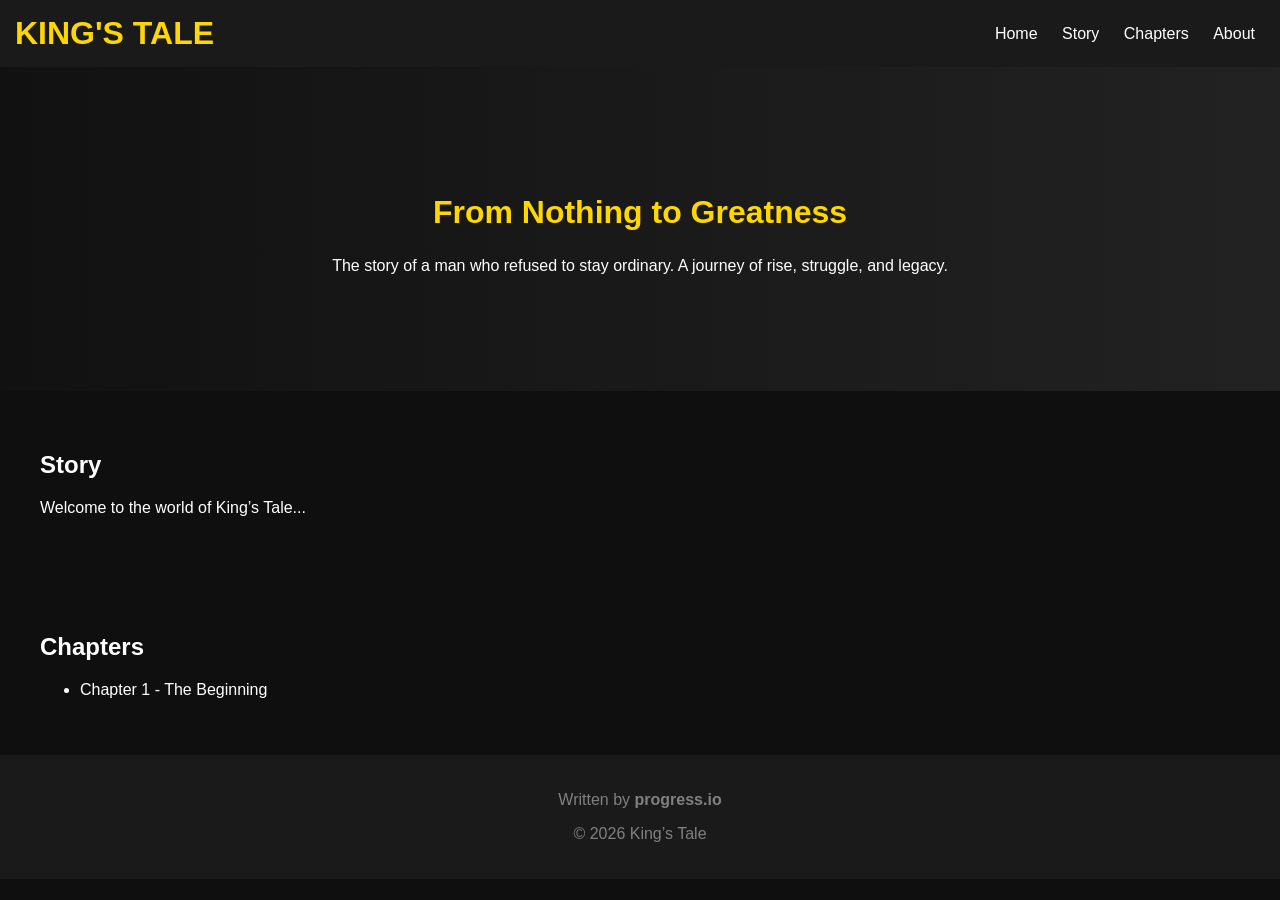
<file: index.html>
<!DOCTYPE html>
<html lang="en">
<head>
    <meta charset="UTF-8">
    <meta name="viewport" content="width=device-width, initial-scale=1.0">
    <title>King’s Tale</title>
    <link rel="stylesheet" href="style.css">
</head>
<body>

    <!-- HEADER -->
    <header>
        <h1>KING'S TALE</h1>
        <nav>
            <a href="#home">Home</a>
            <a href="#story">Story</a>
            <a href="#chapters">Chapters</a>
            <a href="#about">About</a>
        </nav>
    </header>

    <!-- HERO SECTION -->
    <section id="home" class="hero">
        <h2>From Nothing to Greatness</h2>
        <p>The story of a man who refused to stay ordinary. A journey of rise, struggle, and legacy.</p>
    </section>

    <!-- STORY SECTION -->
    <section id="story">
        <h2>Story</h2>
        <p>Welcome to the world of King’s Tale...</p>
    </section>

    <!-- CHAPTERS -->
    <section id="chapters">
        <h2>Chapters</h2>
        <ul>
            <li>Chapter 1 - The Beginning</li>
        </ul>
    </section>

    <!-- FOOTER -->
    <footer>
        <p>Written by <b>progress.io</b></p>
        <p>© 2026 King’s Tale</p>
    </footer>

</body>
</html>
</file>
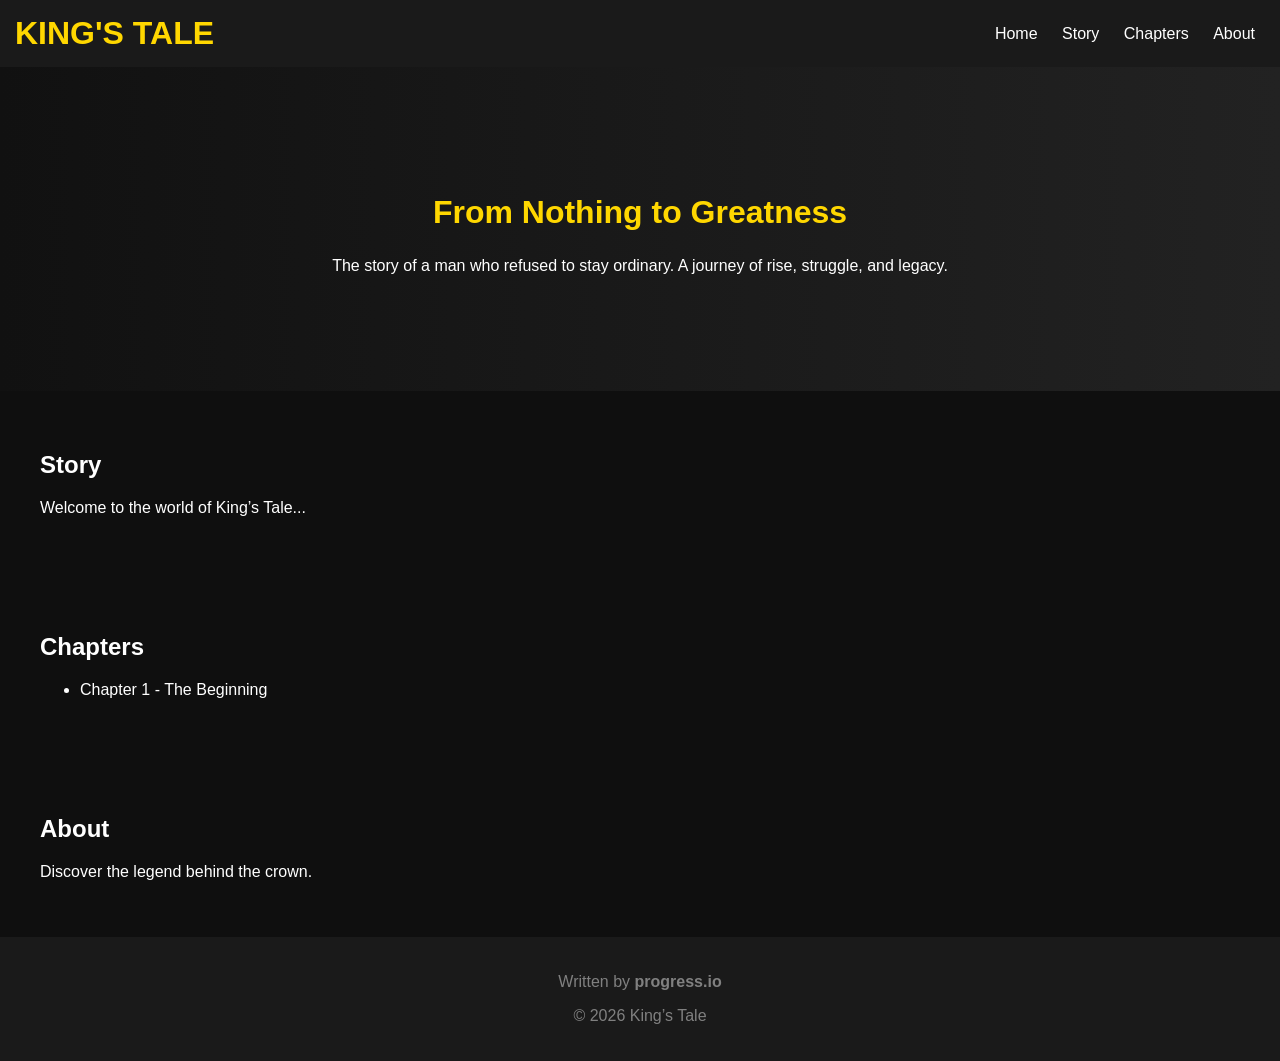
<file: chapters.html>
<!DOCTYPE html>
<html lang="en">
<head>
    <meta charset="UTF-8">
    <meta name="viewport" content="width=device-width, initial-scale=1.0">
    <title>King’s Tale</title>
    <link rel="stylesheet" href="style.css">
</head>
<body>

    <!-- HEADER -->
    <header>
        <h1>KING'S TALE</h1>
        <nav>
            <a href="#home">Home</a>
            <a href="#story">Story</a>
            <a href="#chapters">Chapters</a>
            <a href="#about">About</a>
        </nav>
    </header>

    <!-- HERO SECTION -->
    <section id="home" class="hero">
        <h2>From Nothing to Greatness</h2>
        <p>The story of a man who refused to stay ordinary. A journey of rise, struggle, and legacy.</p>
    </section>

    <!-- STORY SECTION -->
    <section id="story">
        <h2>Story</h2>
        <p>Welcome to the world of King’s Tale...</p>
    </section>

    <!-- CHAPTERS SECTION -->
    <section id="chapters">
        <h2>Chapters</h2>
        <ul>
            <li>Chapter 1 - The Beginning</li>
        </ul>
    </section>

    <!-- ABOUT SECTION -->
    <section id="about">
        <h2>About</h2>
        <p>Discover the legend behind the crown.</p>
    </section>

    <!-- FOOTER -->
    <footer>
        <p>Written by <b>progress.io</b></p>
        <p>© 2026 King’s Tale</p>
    </footer>

</body>
</html>
</file>
<file: style.css>
body {
    margin: 0;
    font-family: Arial, sans-serif;
    background-color: #0f0f0f;
    color: white;
}

/* HEADER */
header {
    display: flex;
    justify-content: space-between;
    align-items: center;
    padding: 15px;
    background: #1a1a1a;
}

header h1 {
    margin: 0;
    color: gold;
}

nav a {
    color: white;
    margin: 0 10px;
    text-decoration: none;
}

nav a:hover {
    color: gold;
}

/* HERO */
.hero {
    text-align: center;
    padding: 100px 20px;
    background: linear-gradient(to right, #111, #222);
}

.hero h2 {
    color: gold;
    font-size: 32px;
}

/* SECTIONS */
section {
    padding: 40px;
}

/* FOOTER */
footer {
    text-align: center;
    padding: 20px;
    background: #1a1a1a;
    color: gray;
}
</file>
